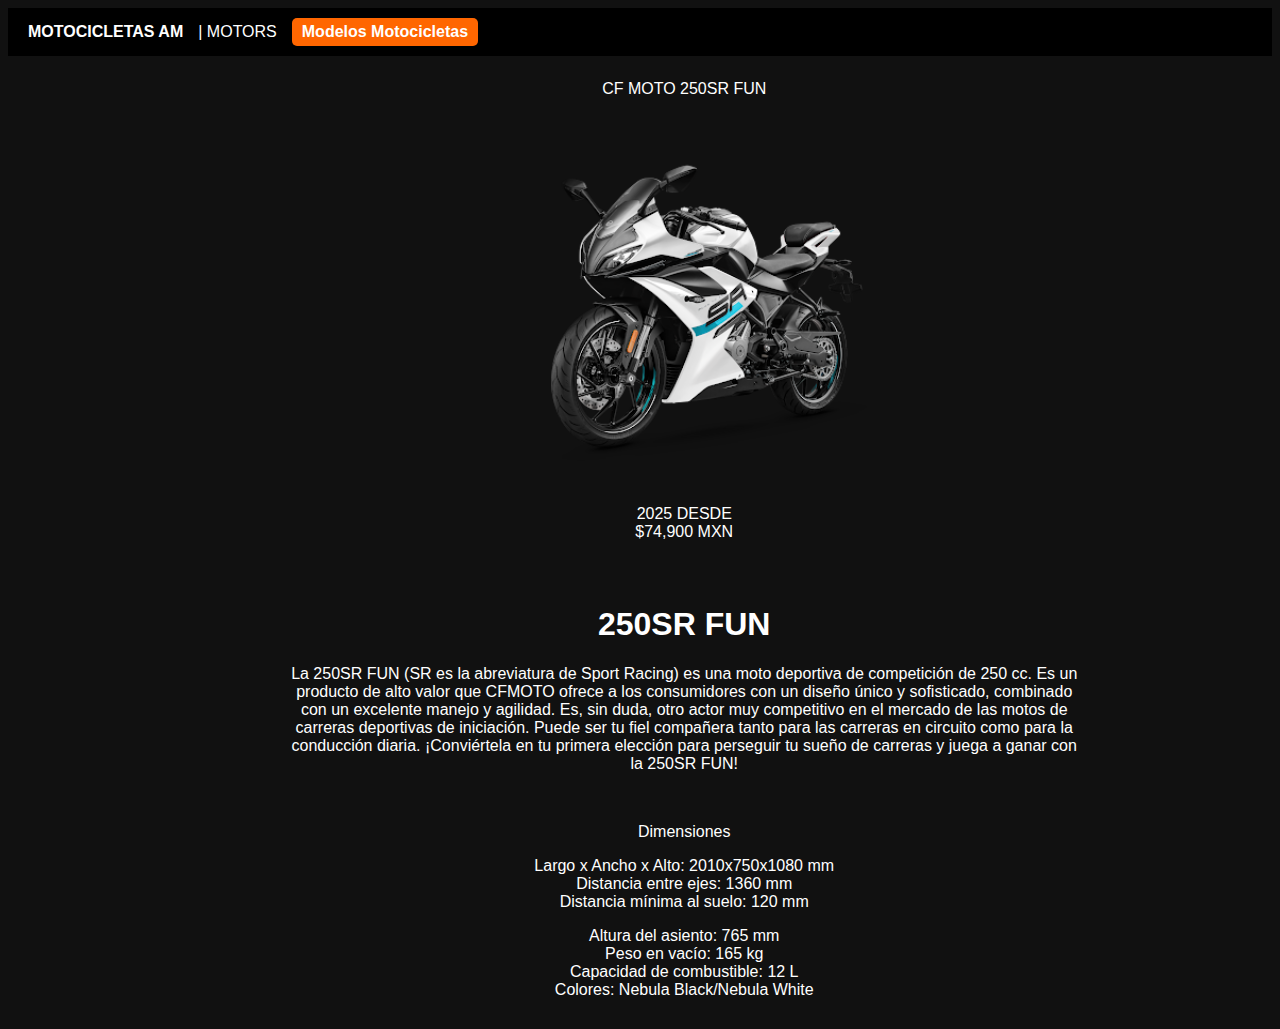
<file: CF MOTO 250R.html>
<!DOCTYPE html PUBLIC "-//W3C//DTD XHTML 1.0 Transitional//EN"
  "http://www.w3.org/TR/xhtml1/DTD/xhtml1-transitional.dtd">
<html xmlns="http://www.w3.org/1999/xhtml">
<head>
  <title>CF MOTO 250SR FUN</title>
  <meta http-equiv="Content-Type" content="text/html; charset=iso-8859-1" />
  <style>
    body {
      background-color: #111;
      color: white;
      font-family: Arial, sans-serif;
    }
    .header {
      display: flex;
      align-items: center;
      gap: 15px;
      background-color: #000;
      padding: 10px 20px;
    }
    .header a {
      color: white;
      text-decoration: none;
      font-weight: bold;
    }
    .header .button {
      background-color: #FF6600;
      color: white;
      padding: 5px 10px;
      border-radius: 5px;
      text-decoration: none;
      font-weight: bold;
    }
  </style>
</head>
<body class="sub">

<!-- ENCABEZADO COPIADO -->
<div class="header">
  <a href="index.html">MOTOCICLETAS AM</a>
  <span class="tagline">| MOTORS</span>
  <a href="menu de las motos.html" class="button">Modelos Motocicletas</a>
  
</div>

<br />

<!-- CONTENIDO ORIGINAL INTACTO -->
<table width="107%" height="677" border="0" cellpadding="4" cellspacing="2" style="text-align: center">
  <tr>
    <td colspan="3" class="ImageTitleColor">CF MOTO 250SR FUN</td>
  </tr>
  <tr>
    <td width="20%" height="5" style="text-align: center">&nbsp;</td>
    <td width="60%" style="text-align: center">
      <p><img src="moto1.png" width="544" height="365" /></p>
      <p>2025&nbsp;DESDE<br />$74,900&nbsp;MXN</p>
    </td>
    <td width="20%" style="text-align: center">&nbsp;</td>
  </tr>
  <tr>
    <td style="text-align: right; vertical-align: bottom"><a href="#"></a></td>
    <td style="vertical-align: top" class="StoryContentColor">
      <div id="bgLayers_comp-lqvh6c0k1" data-hook="bgLayers" data-motion-part="BG_LAYER comp-lqvh6c0k1">
        <br />
        <div id="bgMedia_comp-lqvh6c0k1" data-motion-part="BG_MEDIA comp-lqvh6c0k1"></div>
      </div>
      <div data-mesh-id="comp-lqvh6c0k1inlineContent" data-testid="inline-content">
        <div data-mesh-id="comp-lqvh6c0k1inlineContent-gridContainer" data-testid="mesh-container-content">
          <div id="comp-lqvh6c0o" data-testid="richTextElement" data-motion-enter="done">
            <h1>250SR FUN</h1>
          </div>
          <div id="comp-lqvh6c0p6" data-testid="richTextElement" data-motion-enter="done">
            <p>
              La 250SR FUN (SR es la abreviatura de Sport Racing) es una moto deportiva de competici�n de 250 cc. Es un producto de alto valor que CFMOTO ofrece a los consumidores con un dise�o �nico y sofisticado, combinado con un excelente manejo y agilidad. Es, sin duda, otro actor muy competitivo en el mercado de las motos de carreras deportivas de iniciaci�n. Puede ser tu fiel compa�era tanto para las carreras en circuito como para la conducci�n diaria. �Convi�rtela en tu primera elecci�n para perseguir tu sue�o de carreras y juega a ganar con la 250SR FUN!
            </p>
          </div>
        </div>
      </div>
      <div id="bgLayers_comp-lqvh6c2f8" data-hook="bgLayers" data-motion-part="BG_LAYER comp-lqvh6c2f8">
        <br />
        <div id="bgMedia_comp-lqvh6c2f8" data-motion-part="BG_MEDIA comp-lqvh6c2f8"></div>
      </div>
      <div data-mesh-id="comp-lqvh6c2f8inlineContent" data-testid="inline-content">
        <div data-mesh-id="comp-lqvh6c2f8inlineContent-gridContainer" data-testid="mesh-container-content">
          <div id="comp-lqvh6c2g7" data-testid="richTextElement" data-motion-enter="done">
            <p>Dimensiones</p>
          </div>
          <div id="comp-lqvh6c2h7" data-testid="richTextElement" data-motion-enter="done">
            <p>
              Largo x Ancho x Alto:&nbsp;2010x750x1080 mm<br />
              Distancia entre ejes:&nbsp;1360 mm<br />
              Distancia m�nima al suelo:&nbsp;120 mm
            </p>
            <p>
              Altura del asiento:&nbsp;765 mm<br />
              Peso en vac�o:&nbsp;165 kg<br />
              Capacidad de combustible:&nbsp;12 L<br />
              Colores:&nbsp;Nebula Black/Nebula White
            </p>
          </div>
        </div>
      </div>
    </td>
    <td style="text-align: center; white-space: nowrap"><a href="#"></a></td>
  </tr>
</table>

</body>
</html>
</file>
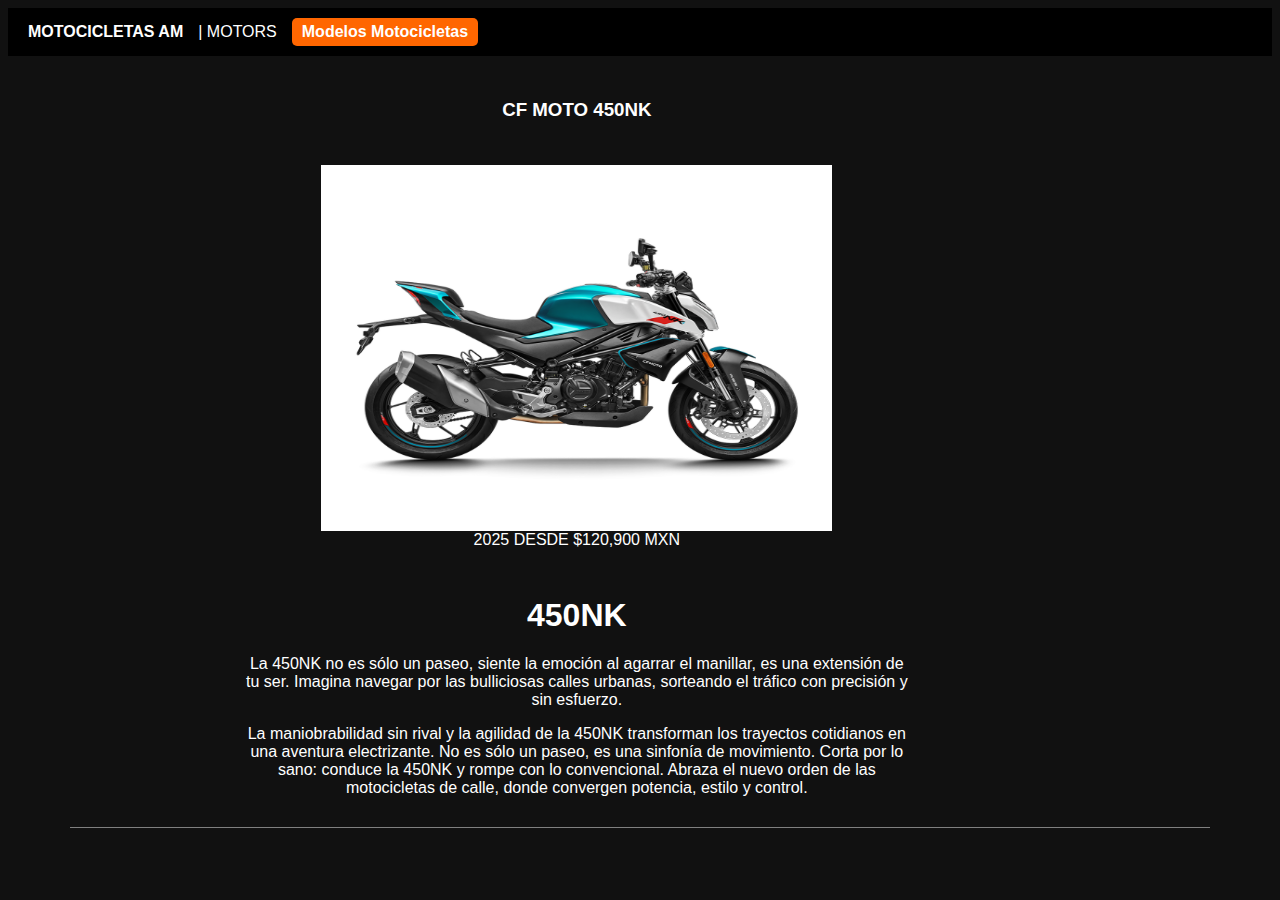
<file: CF MOTO NK 450.html>
<!DOCTYPE html PUBLIC "-//W3C//DTD XHTML 1.0 Transitional//EN"
  "http://www.w3.org/TR/xhtml1/DTD/xhtml1-transitional.dtd">
<html xmlns="http://www.w3.org/1999/xhtml">
<head>
  <title>CF MOTO 450NK</title>
  <meta http-equiv="Content-Type" content="text/html; charset=iso-8859-1" />
  <style>
    body {
      background-color: #111;
      color: white;
      font-family: Arial, sans-serif;
    }
    .header {
      display: flex;
      align-items: center;
      gap: 15px;
      background-color: #000;
      padding: 10px 20px;
    }
    .header a {
      color: white;
      text-decoration: none;
      font-weight: bold;
    }
    .header .button {
      background-color: #FF6600;
      color: white;
      padding: 5px 10px;
      border-radius: 5px;
      text-decoration: none;
      font-weight: bold;
    }
  </style>
</head>
<body class="sub">

<!-- ENCABEZADO NUEVO -->
<div class="header">
  <a href="index.html">MOTOCICLETAS AM</a>
  <span class="tagline">| MOTORS</span>
  <a href="menu de las motos.html" class="button">Modelos Motocicletas</a>

</div>

<br />

<!-- CONTENIDO PRINCIPAL -->
<table width="90%" border="0" cellspacing="2" cellpadding="4" style="text-align: center">
  <tr>
    <td colspan="3" class="ImageTitleColor">
      <h3>CF MOTO 450NK</h3>
    </td>
  </tr>
  <tr>
    <td width="20%" height="5" style="text-align: center">&nbsp;</td>
    <td width="60%" style="text-align: center">
      <p><img src="CF_MOTOS_450NK.png" width="511" height="366" /><br />2025 DESDE $120,900 MXN</p>
    </td>
    <td width="20%" style="text-align: center">&nbsp;</td>
  </tr>
  <tr>
    <td style="text-align: right; vertical-align: bottom"><a href="#"></a></td>
    <td style="vertical-align: top" class="StoryContentColor">
      <div id="comp-may8zk24" data-testid="richTextElement" data-motion-enter="done">
        <h1>450NK</h1>
      </div>
      <div id="comp-may8zk2o" data-testid="richTextElement" data-motion-enter="done">
        <p>
          La 450NK no es s�lo un paseo, siente la emoci�n al agarrar el manillar, es una extensi�n de tu ser.
          Imagina navegar por las bulliciosas calles urbanas, sorteando el tr�fico con precisi�n y sin esfuerzo.
        </p>
        <p>
          La maniobrabilidad sin rival y la agilidad de la 450NK transforman los trayectos cotidianos en una aventura electrizante.
          No es s�lo un paseo, es una sinfon�a de movimiento.
          Corta por lo sano: conduce la 450NK y rompe con lo convencional.
          Abraza el nuevo orden de las motocicletas de calle, donde convergen potencia, estilo y control.
        </p>
      </div>
    </td>
    <td style="text-align: center; white-space: nowrap"><a href="#"></a></td>
  </tr>
</table>

<hr width="90%" noshade="noshade" size="1" />

</body>
</html>
</file>
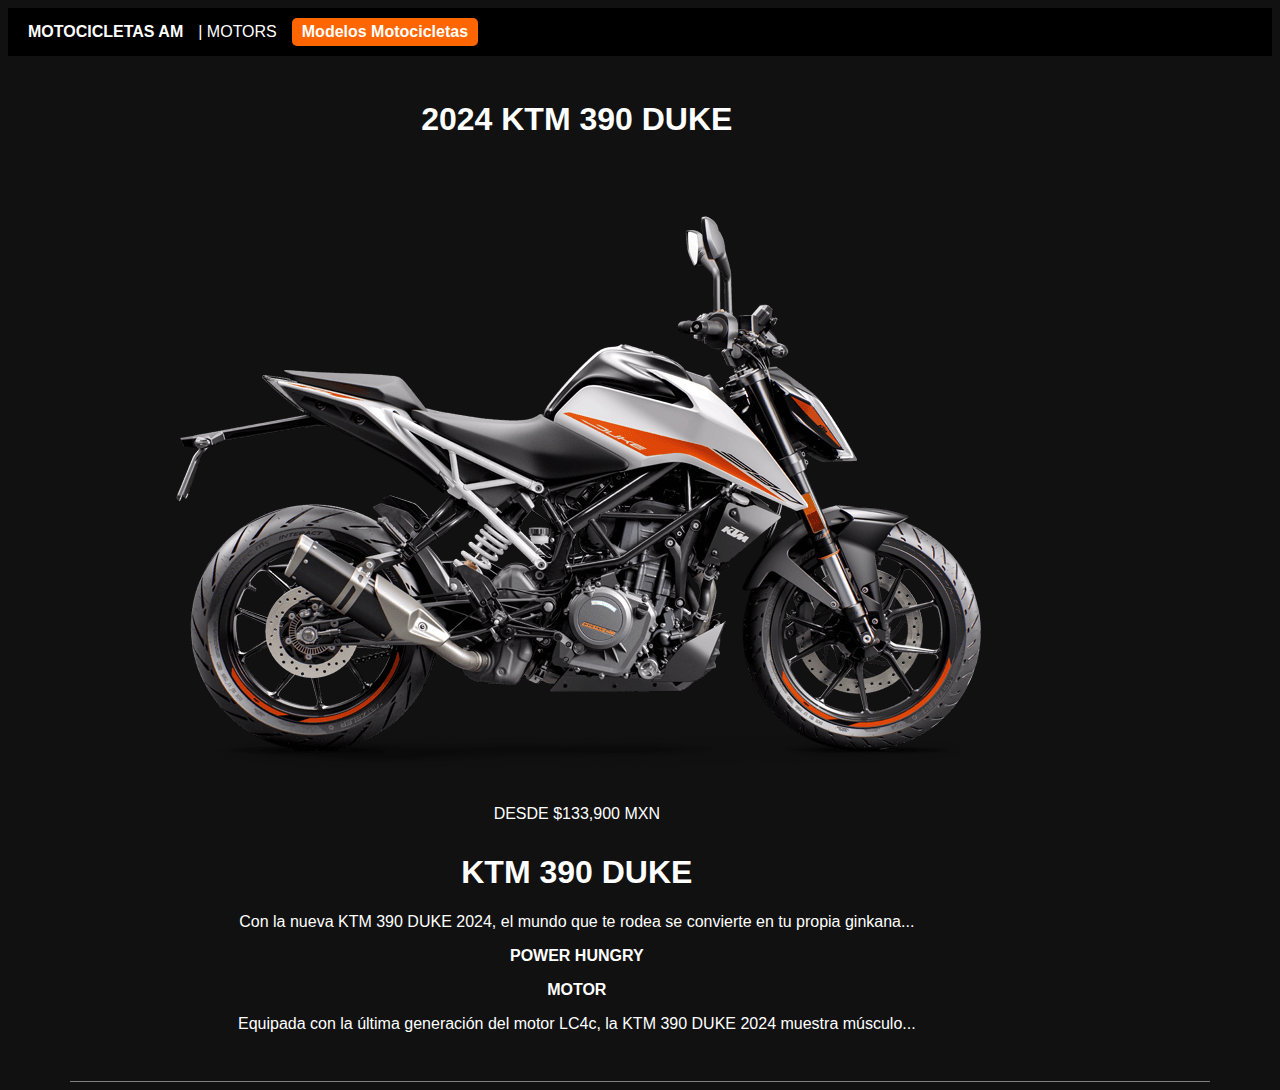
<file: KTM 390.html>
<!DOCTYPE html PUBLIC "-//W3C//DTD XHTML 1.0 Transitional//EN"
  "http://www.w3.org/TR/xhtml1/DTD/xhtml1-transitional.dtd">
<html xmlns="http://www.w3.org/1999/xhtml">
<head>
  <title>KTM 390 DUKE 2024</title>
  <meta http-equiv="Content-Type" content="text/html; charset=iso-8859-1" />
  <style>
    body {
      background-color: #111;
      color: white;
      font-family: Arial, sans-serif;
    }
    .header {
      display: flex;
      align-items: center;
      gap: 15px;
      background-color: #000;
      padding: 10px 20px;
    }
    .header a {
      color: white;
      text-decoration: none;
      font-weight: bold;
    }
    .header .button {
      background-color: #FF6600;
      color: white;
      padding: 5px 10px;
      border-radius: 5px;
      text-decoration: none;
      font-weight: bold;
    }
  </style>
</head>
<body class="sub">

<!-- ENCABEZADO NUEVO -->
<div class="header">
  <a href="index.html">MOTOCICLETAS AM</a>
  <span class="tagline">| MOTORS</span>
  <a href="menu de las motos.html" class="button">Modelos Motocicletas</a>

</div>

<br />

<!-- CONTENIDO PRINCIPAL -->
<table width="90%" border="0" cellspacing="2" cellpadding="4" style="text-align: center">
  <tr>
    <td colspan="3" class="ImageTitleColor">
      <h1>2024 KTM 390 DUKE</h1>
    </td>
  </tr>
  <tr>
    <td width="20%" height="5" style="text-align: center">&nbsp;</td>
    <td width="60%" style="text-align: center">
      <a href="file:///C|/Users/User/Desktop/ktm 390 imgn.webp">
        <img src="ktm.png" width="1024" height="635" />
      </a>
      <br />DESDE $133,900 MXN
    </td>
    <td width="20%" style="text-align: center"><p>&nbsp;</p></td>
  </tr>
  <tr>
    <td style="text-align: right; vertical-align: bottom"><a href="#"></a></td>
    <td style="vertical-align: top" class="StoryContentColor">
      <h1>KTM 390 DUKE</h1>
      <p>
        Con la nueva KTM 390 DUKE 2024, el mundo que te rodea se convierte en tu propia ginkana...
      </p>
      <p><strong>POWER HUNGRY</strong></p>
      <p><strong>MOTOR</strong></p>
      <p>
        Equipada con la �ltima generaci�n del motor LC4c, la KTM 390 DUKE 2024 muestra m�sculo...
      </p>
    </td>
    <td style="text-align: center; white-space: nowrap"><p><a href="#"></a></p></td>
  </tr>
</table>

<br />
<hr width="90%" noshade="noshade" size="1" />

</body>
</html>
</file>
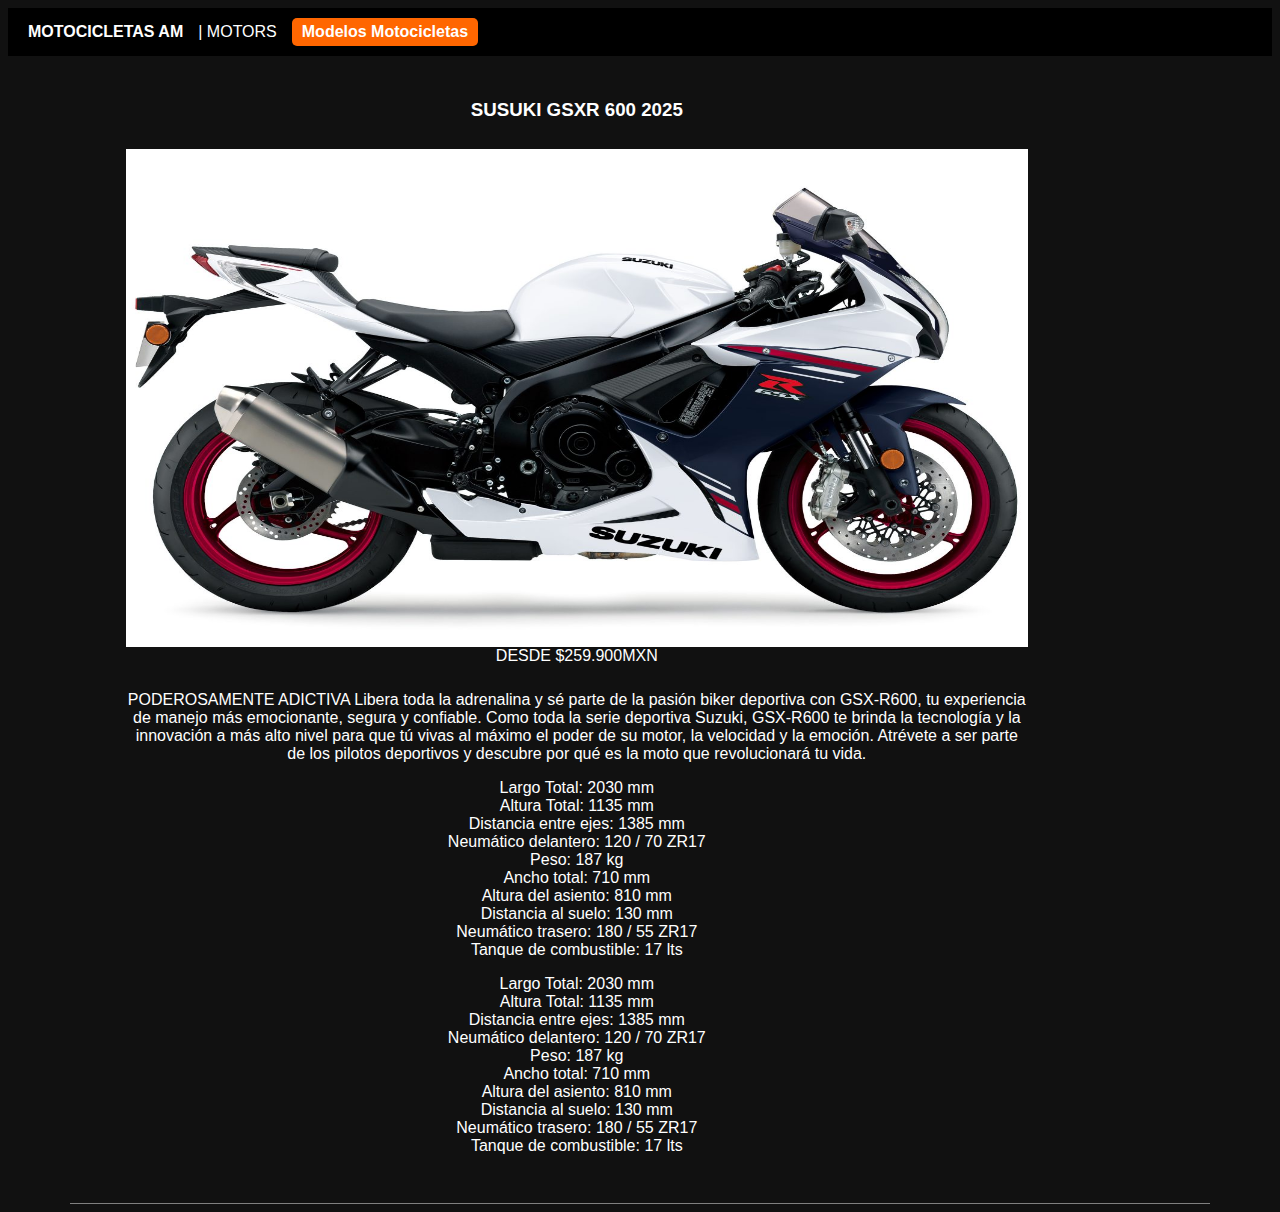
<file: SUSUKI GSXR 600.html>
<!DOCTYPE html PUBLIC "-//W3C//DTD XHTML 1.0 Transitional//EN"
  "http://www.w3.org/TR/xhtml1/DTD/xhtml1-transitional.dtd">
<html xmlns="http://www.w3.org/1999/xhtml">
<head>
  <title>SUSUKI GSXR 600 2025</title>
  <meta http-equiv="Content-Type" content="text/html; charset=iso-8859-1" />
  <style>
    body {
      background-color: #111;
      color: white;
      font-family: Arial, sans-serif;
    }
    .header {
      display: flex;
      align-items: center;
      gap: 15px;
      background-color: #000;
      padding: 10px 20px;
    }
    .header a {
      color: white;
      text-decoration: none;
      font-weight: bold;
    }
    .header .button {
      background-color: #FF6600;
      color: white;
      padding: 5px 10px;
      border-radius: 5px;
      text-decoration: none;
      font-weight: bold;
    }
  </style>
</head>
<body class="sub">

<!-- ENCABEZADO NUEVO -->
<div class="header">
  <a href="index.html">MOTOCICLETAS AM</a>
  <span class="tagline">| MOTORS</span>
  <a href="menu de las motos.html" class="button">Modelos Motocicletas</a>

</div>

<br />

<!-- CONTENIDO ORIGINAL -->
<table width="90%" border="0" cellspacing="2" cellpadding="4" style="text-align: center">
  <tr>
    <td colspan="3" class="ImageTitleColor">
      <h3>SUSUKI GSXR 600 2025</h3>
    </td>
  </tr>
  <tr>
    <td width="20%" height="5" style="text-align: center">&nbsp;</td>
    <td width="60%" style="text-align: center">
      <img src="susuki 600.jpg" width="902" height="498" /><br />
      DESDE $259.900MXN
    </td>
    <td width="20%" style="text-align: center">&nbsp;</td>
  </tr>
  <tr>
    <td style="text-align: right; vertical-align: bottom"><a href="#"></a></td>
    <td style="vertical-align: top" class="StoryContentColor">
      <p>
        PODEROSAMENTE ADICTIVA  
        Libera toda la adrenalina y s� parte de la pasi�n biker deportiva con GSX-R600, tu experiencia de manejo m�s emocionante, segura y confiable. 
        Como toda la serie deportiva Suzuki, GSX-R600 te brinda la tecnolog�a y la innovaci�n a m�s alto nivel para que t� vivas al m�ximo el poder de su motor, la velocidad y la emoci�n. 
        Atr�vete a ser parte de los pilotos deportivos y descubre por qu� es la moto que revolucionar� tu vida.
      </p>
      <p>
        Largo Total: 2030 mm<br />
        Altura Total: 1135 mm<br />
        Distancia entre ejes: 1385 mm<br />
        Neum�tico delantero: 120 / 70 ZR17<br />
        Peso: 187 kg<br />
        Ancho total: 710 mm<br />
        Altura del asiento: 810 mm<br />
        Distancia al suelo: 130 mm<br />
        Neum�tico trasero: 180 / 55 ZR17<br />
        Tanque de combustible: 17 lts
      </p>
      <p>
        Largo Total: 2030 mm<br />
        Altura Total: 1135 mm<br />
        Distancia entre ejes: 1385 mm<br />
        Neum�tico delantero: 120 / 70 ZR17<br />
        Peso: 187 kg<br />
        Ancho total: 710 mm<br />
        Altura del asiento: 810 mm<br />
        Distancia al suelo: 130 mm<br />
        Neum�tico trasero: 180 / 55 ZR17<br />
        Tanque de combustible: 17 lts
      </p>
    </td>
    <td style="text-align: center; white-space: nowrap"><a href="#"></a></td>
  </tr>
</table>

<br />
<hr width="90%" noshade="noshade" size="1" />
</body>
</html>
</file>
